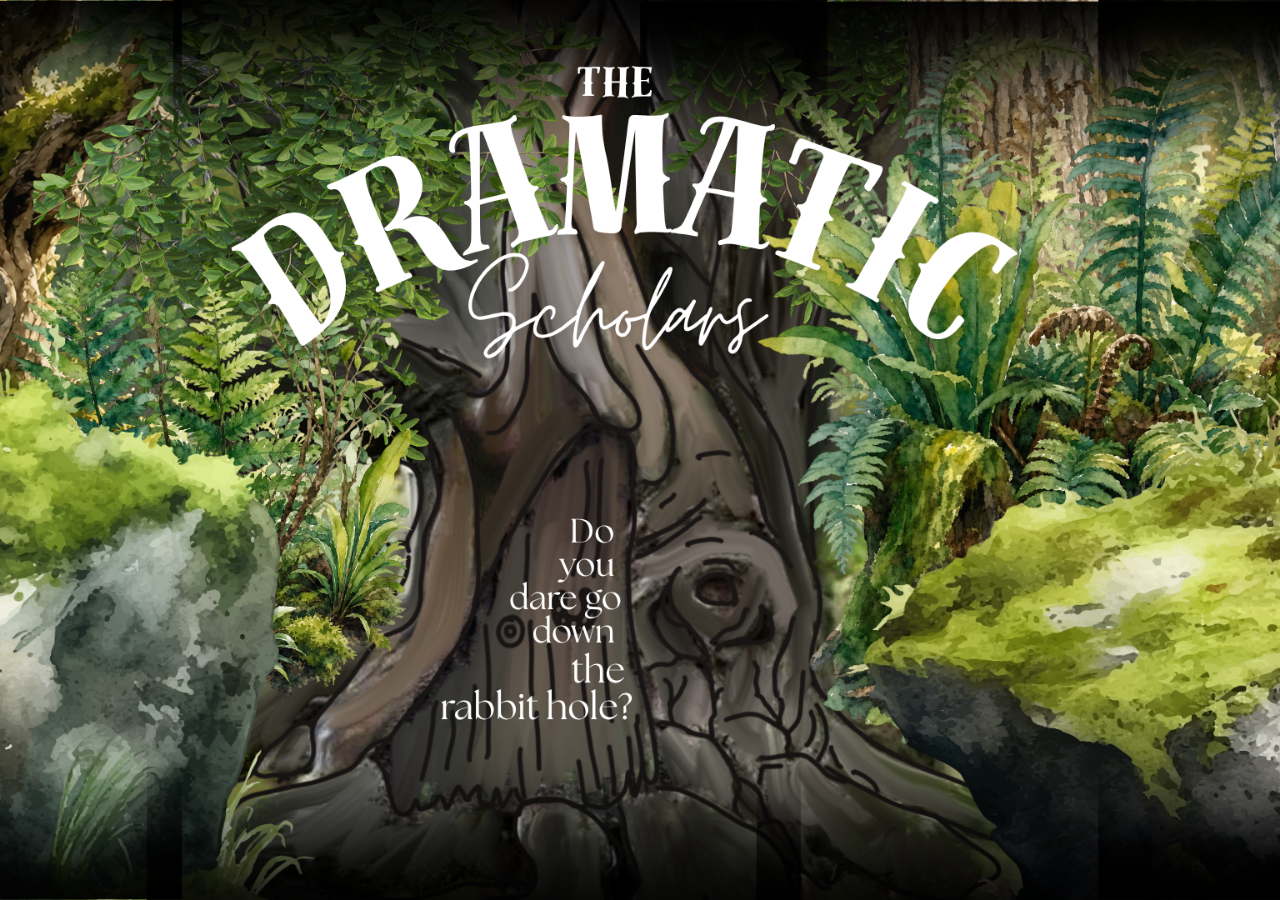
<file: index.html>
<!doctype html>
<html lang="en">
<head>
  <meta charset="UTF-8">
  <meta name="viewport" content="width=device-width, initial-scale=1.0">
  <title>Rabbit Hole</title>
  <link rel="stylesheet" href="style.css">
</head>
<body class="hole-background">
  <main class="page center-page">
     <a href="bulletin.html" class="door-button"></a>
  </main>
</body>
</html>
</file>
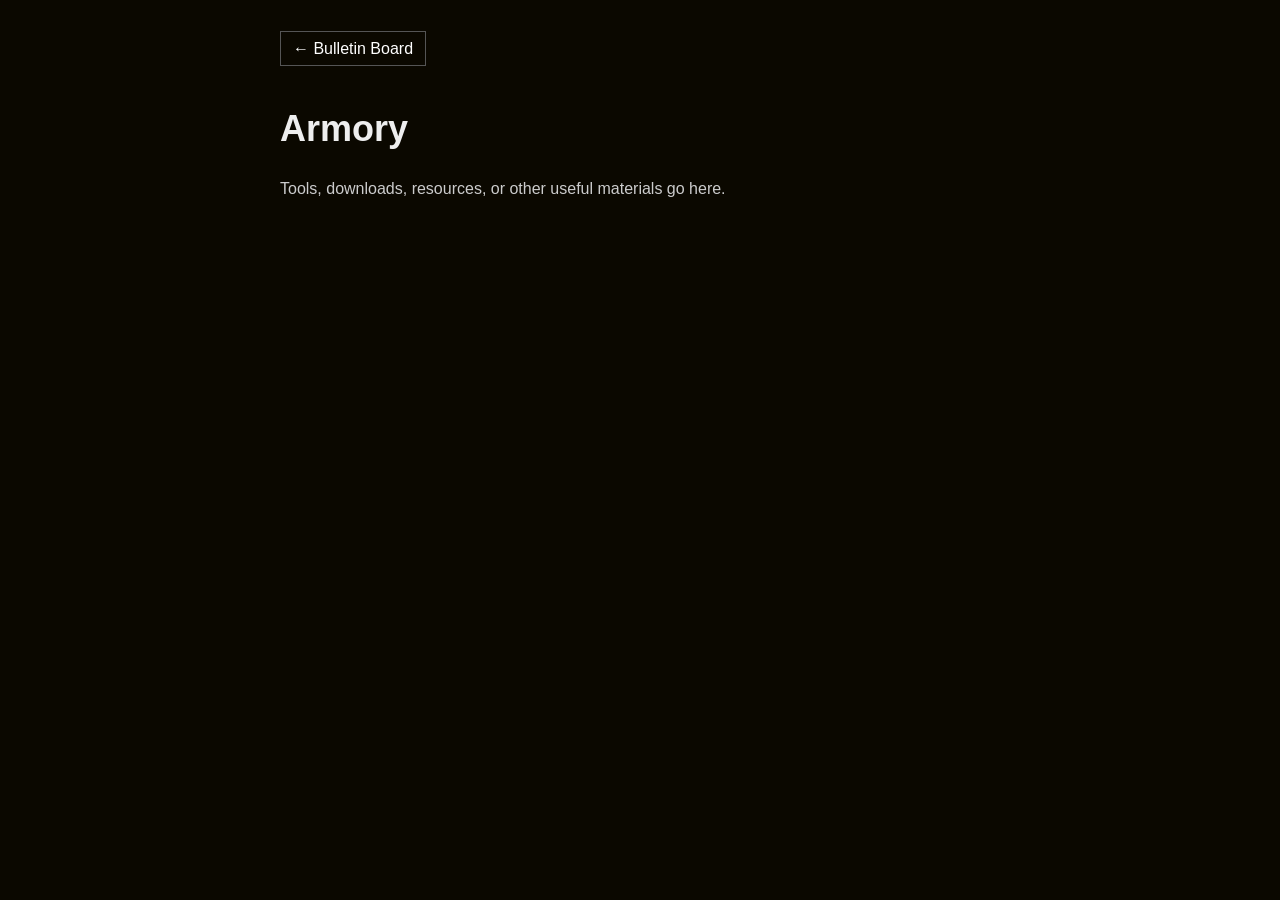
<file: armory.html>
<!doctype html>
<html>
<head>
    <meta charset="utf-8">
    <meta name="viewport" content="width=device-width,initial-scale=1">
    <title>Armory</title>
    <link rel="stylesheet" href="style.css">
</head>
<body>
    <main class="page content"><a class="back" href="bulletin.html">← Bulletin Board</a>
    <h1>Armory</h1>
    <p>Tools, downloads, resources, or other useful materials go here.</p>
    </main>
    </body>
</html>
</file>
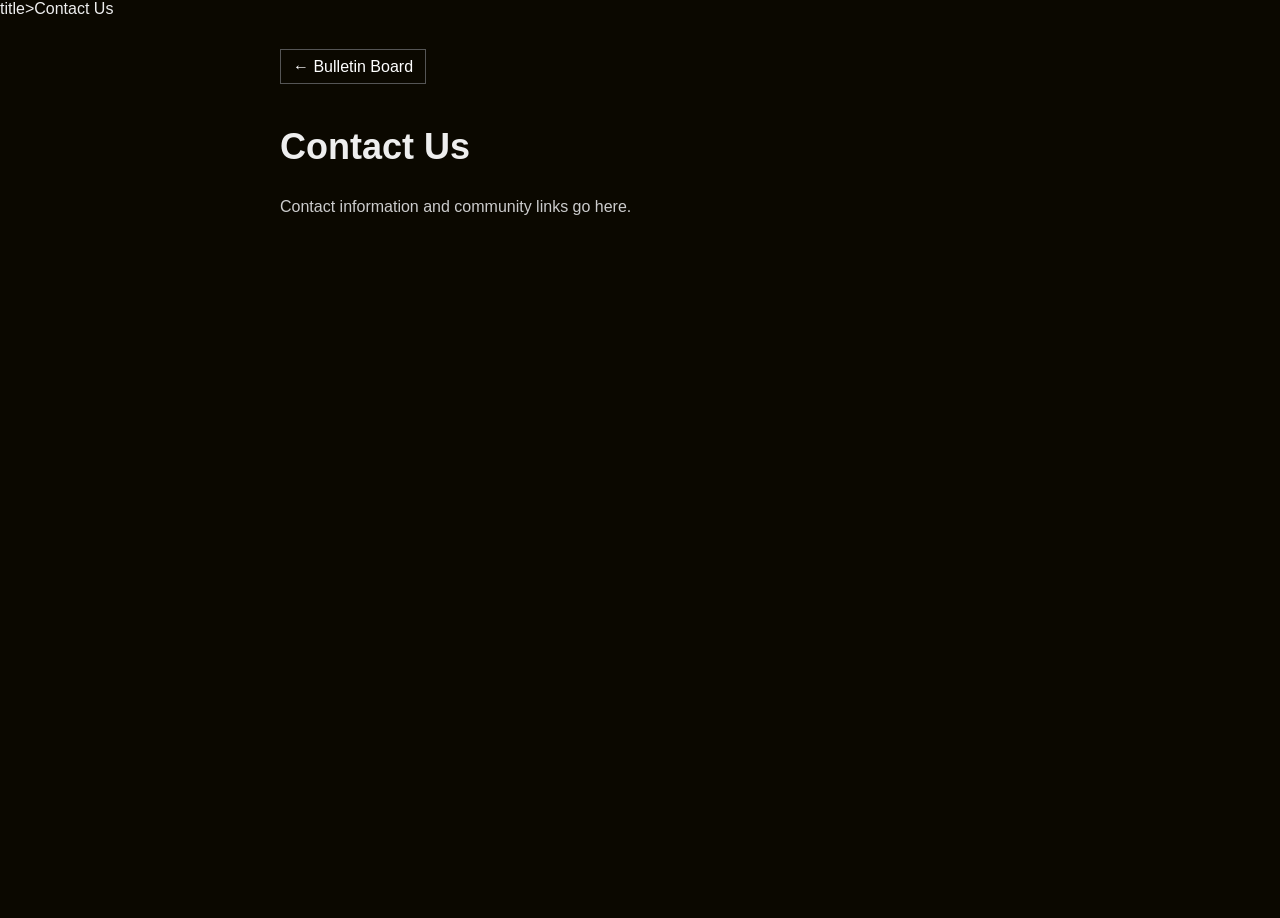
<file: contact.html>
<!doctype html>
<html>
<head>
    <meta charset="utf-8">
    <meta name="viewport" content="width=device-width,initial-scale=1">
    title>Contact Us</title>
    <link rel="stylesheet" href="style.css">
    </head>
<body>
    <main class="page content"><a class="back" href="bulletin.html">← Bulletin Board</a>
    <h1>Contact Us</h1>
    <p>Contact information and community links go here.</p>
        </main>
        </body>
</html>
</file>
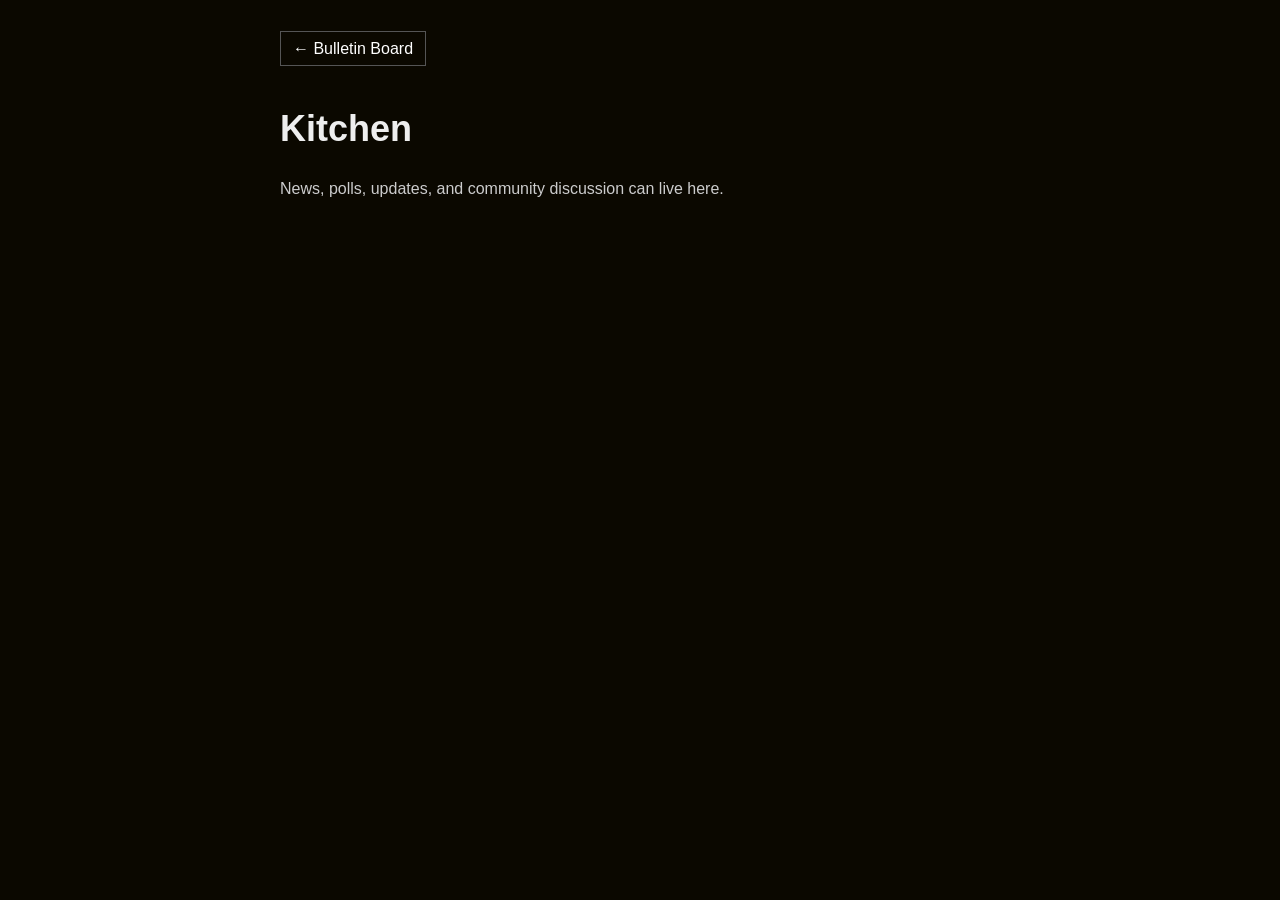
<file: kitchen.html>
<!doctype html>
<html>
<head>
    <meta charset="utf-8">
    <meta name="viewport" content="width=device-width,initial-scale=1">
    <title>Kitchen</title>
    <link rel="stylesheet" href="style.css">
    </head>
<body>
    <main class="page content"><a class="back" href="bulletin.html">← Bulletin Board</a>
    <h1>Kitchen</h1>
    <p>News, polls, updates, and community discussion can live here.</p>
        </main>
    </body>
</html>
</file>
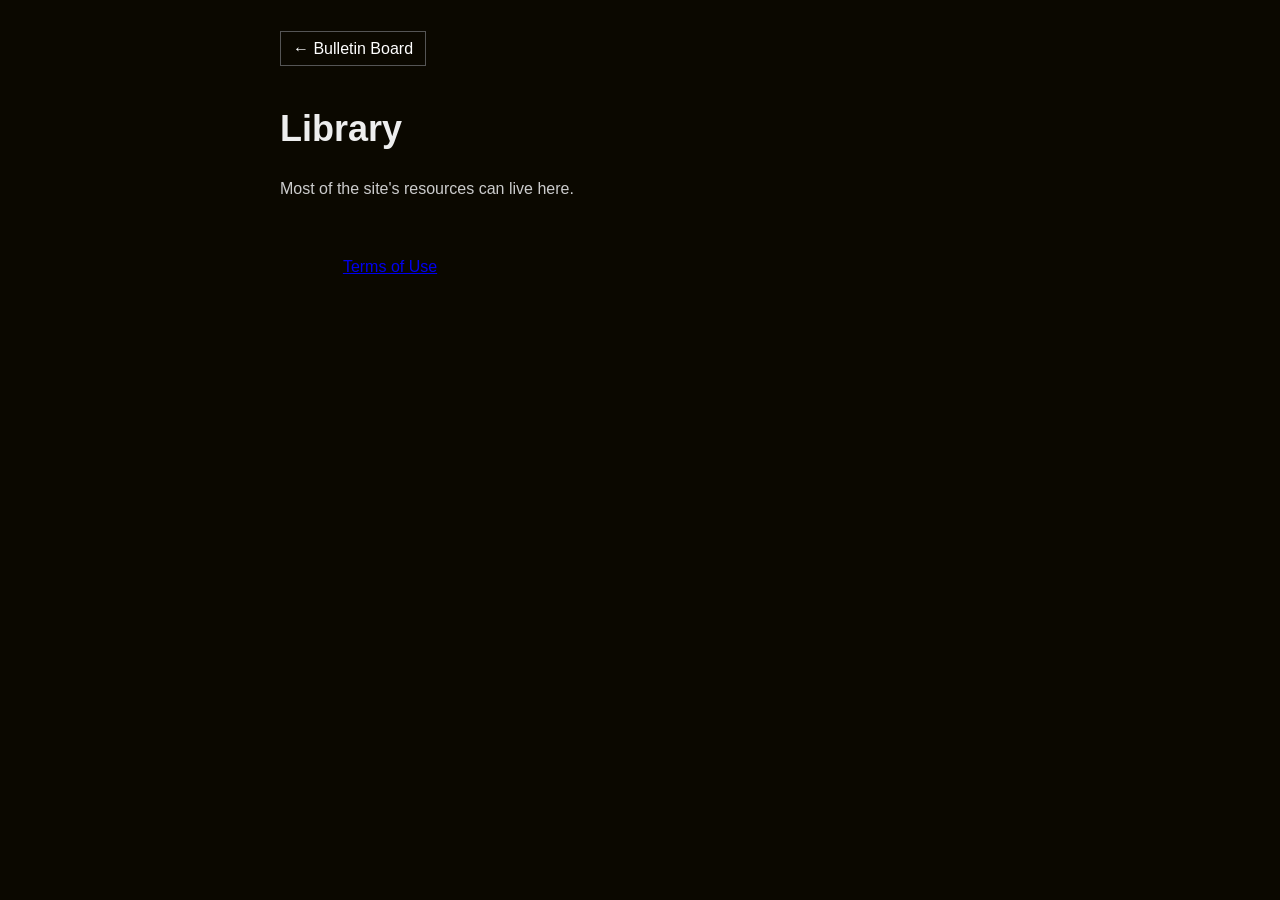
<file: library.html>
<!doctype html>
<html>
<head>
    <meta charset="utf-8">
    <meta name="viewport" content="width=device-width,initial-scale=1">
    <title>Library</title><link rel="stylesheet" href="style.css">
    </head>
<body>
    <main class="page content"><a class="back" href="bulletin.html">← Bulletin Board</a>
    <h1>Library</h1>
    <p>Most of the site's resources can live here.</p>
    <a class="sub-button" href="terms.html">Terms of Use</a>
        </main>
    </body>
</html>
</file>
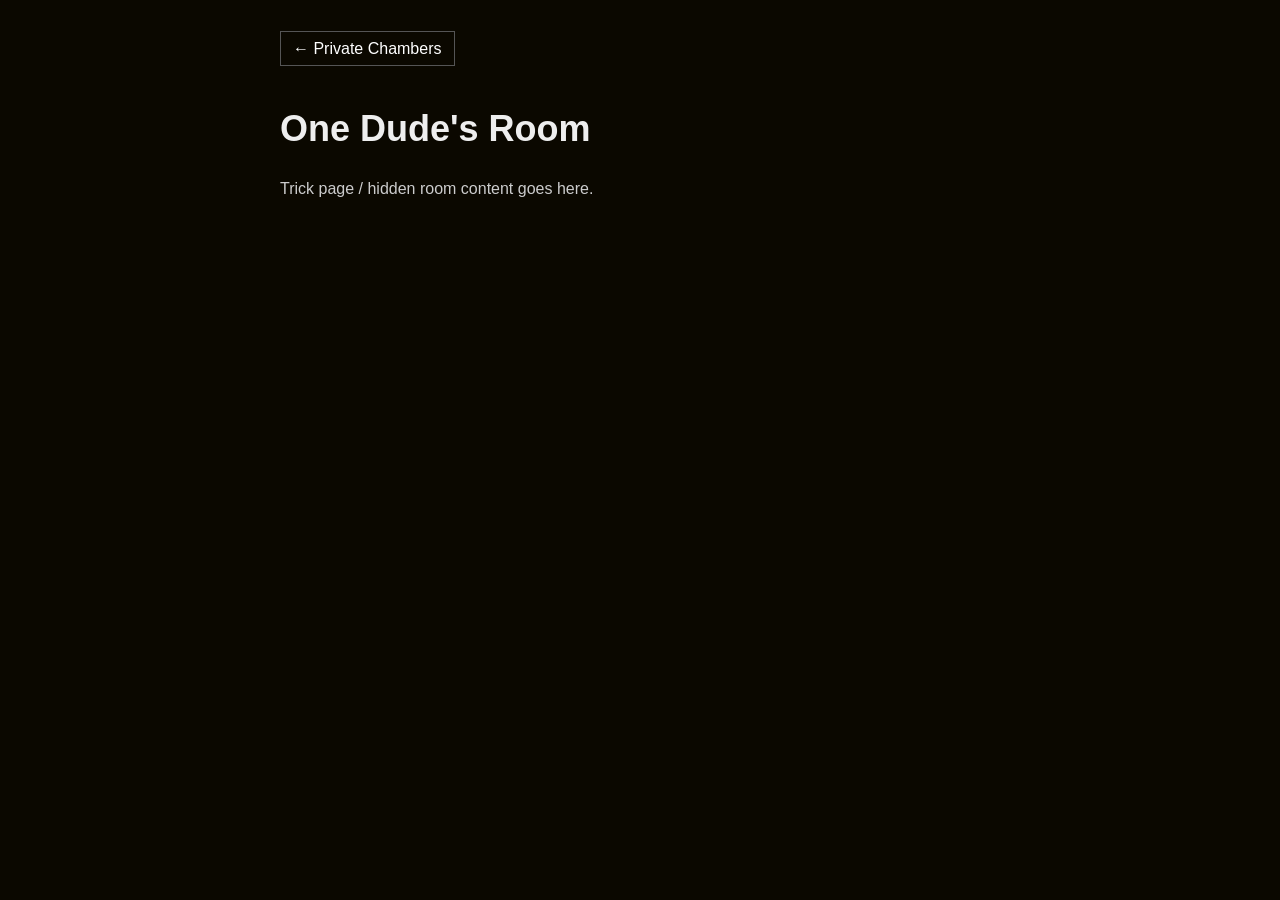
<file: one-dudes-room.html>
<!doctype html>
<html>
<head>
    <meta charset="utf-8">
    <meta name="viewport" content="width=device-width,initial-scale=1">
    <title>One Dude's Room</title>
    <link rel="stylesheet" href="style.css">
    </head
><body>
    <main class="page content"><a class="back" href="private-chambers.html">← Private Chambers</a>
    <h1>One Dude's Room</h1>
    <p>Trick page / hidden room content goes here.</p>
        </main
></body>
</html>
</file>
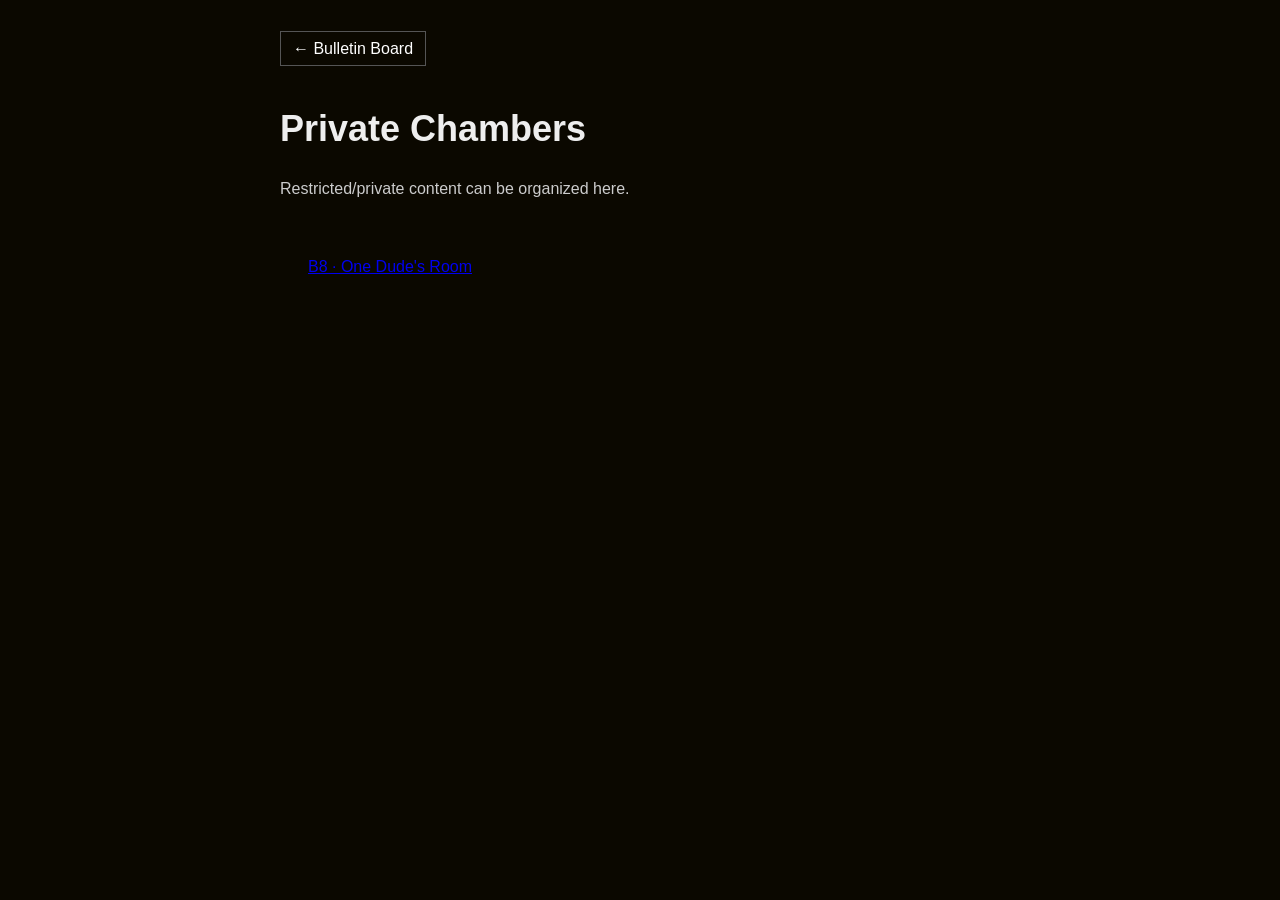
<file: private-chambers.html>
<!doctype html>
<html>
<head>
    <meta charset="utf-8">
    <meta name="viewport" content="width=device-width,initial-scale=1">
    <title>Private Chambers</title><link rel="stylesheet" href="style.css">
    </head>
<body>
    <main class="page content"><a class="back" href="bulletin.html">← Bulletin Board</a>
    <h1>Private Chambers</h1>
    <p>Restricted/private content can be organized here.</p>
    <a class="sub-button" href="one-dudes-room.html">B8 · One Dude's Room</a>
        </main>
        </body>
</html>
</file>
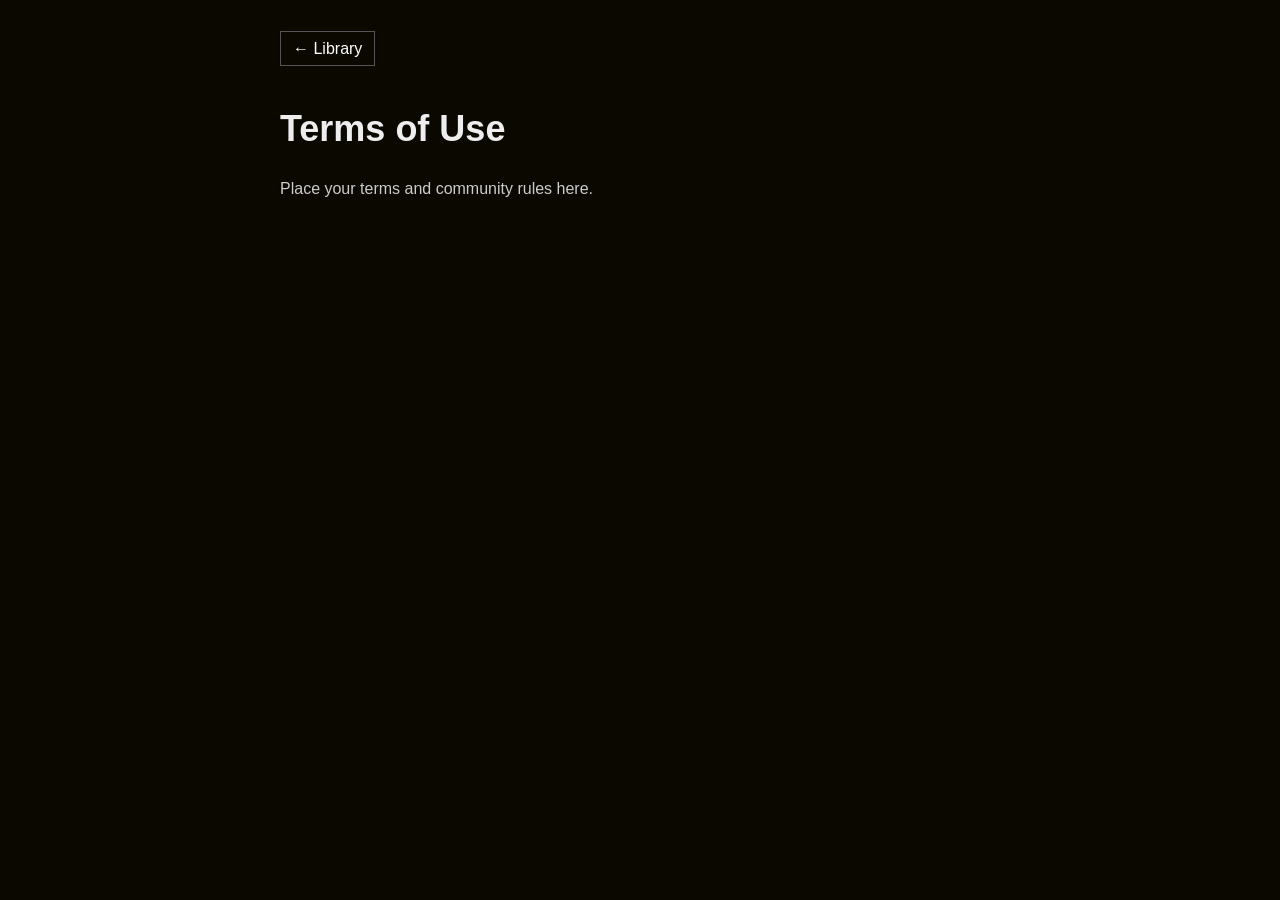
<file: terms.html>
<!doctype html>
<html>
<head>
    <meta charset="utf-8">
    <meta name="viewport" content="width=device-width,initial-scale=1">
    <title>Terms of Use</title>
    <link rel="stylesheet" href="style.css">
    </head>
<body>
    <main class="page content">
    <a class="back" href="library.html">← Library</a>
    <h1>Terms of Use</h1>
        <p>Place your terms and community rules here.</p>
        </main>
    </body>
</html>
</file>
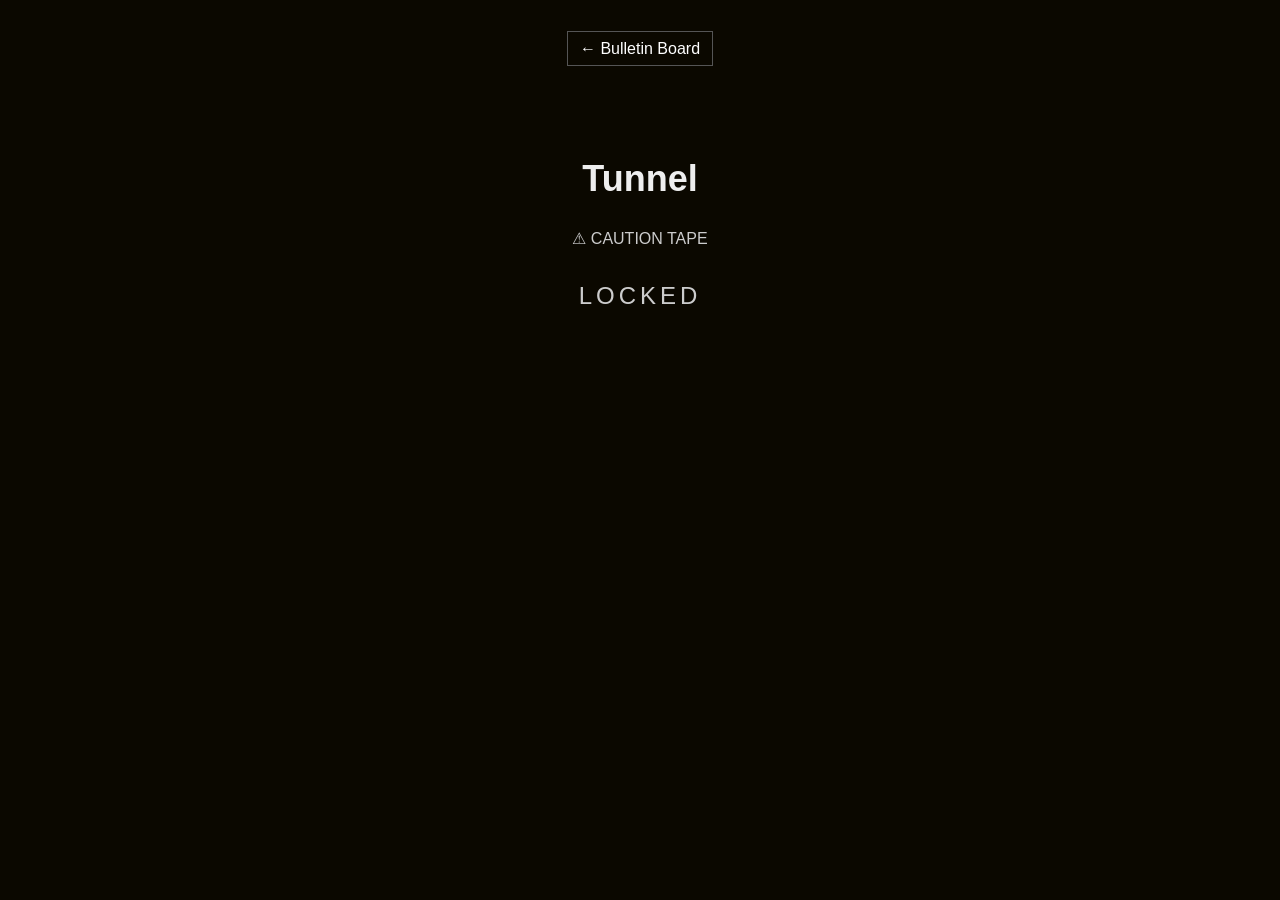
<file: tunnel.html>
<!doctype html>
<html>
<head>
    <meta charset="utf-8">
    <meta name="viewport" content="width=device-width,initial-scale=1">
    <title>Tunnel</title><link rel="stylesheet" href="style.css">
    </head>
<body>
    <main class="page content locked">
    <a class="back" href="bulletin.html">← Bulletin Board</a>
    <h1>Tunnel</h1>
    <p>⚠ CAUTION TAPE</p>
    <p class="status">LOCKED</p>
        </main>
    </body>
</html>
</file>
<file: style.css>
* {
    box-sizing: border-box;
}

html,
body {
    margin: 0;
    min-height: 100%;
    font-family: Arial, Helvetica, sans-serif;
    background: #0b0800;
    color: #eee;
}

body {
    /*background-image: linear-gradient(rgba(255,255,255,.035) 1px, transparent 1px), linear-gradient(90deg, rgba(255,255,255,.035) 1px, transparent 1px);
    #background-size: 24px 24px;*/
}

.page {
    /*width: min(1000px, 92vw);*/
    position: relative;
    min-height: 100vh;

    margin: auto;
    padding: 40px 20px;
}

.hole-background {
    background: url("images/Entrance_of_Rabbit_Hole.png") center / cover no-repeat fixed;
}

.center-page {
    display: flex;
    align-items: center;
    justify-content: center;
}

/* Buttons */
.door-button {
    position: absolute;
    inset: 0;
    display: block;
    z-index: 100;
    /* Invisible */
    background: transparent;
    border: none;
    /* Shape of the door */
    /*clip-path: polygon( 30% 8%, 39% 3%, 52% 4%, 67% 10%, 76% 25%, 82% 45%, 81% 65%, 84% 82%, 80% 100%, 25% 100%, 21% 82%, 20% 62%, 22% 43%, 24% 25% );*/
    clip-path: polygon( 36% 14%, 43% 9%, 52% 10%, 62% 15%, 68% 28%, 72% 45%, 71% 63%, 73% 78%, 70% 90%, 30% 90%, 27% 78%, 28% 62%, 30% 44%, 32% 28% );
    cursor: pointer;
}
.door-button:hover {
    background: #ddd;
    color: #111;
    transform: translateY(-2px);
}

.nav-button,
.sub-button {
    display: flex;
    align-items: center;
    justify-content: center;
    text-align: center;
    transition: .18s ease;
}

    .nav-button:hover,
    .sub-button:hover {
        background: #ddd;
        color: #111;
        transform: translateY(-2px);
    }



.nav-button {
    height: 120px;
    flex-direction: column;
    font-size: 18px;
    font-weight: bold;
}

    .nav-button span {
        margin-top: 8px;
        font-size: 13px;
        font-weight: normal;
    }

.sub-button {
    width: 220px;
    height: 70px;
    margin-top: 30px;
}

/* Header */

header {
    display: flex;
    align-items: center;
    gap: 30px;
    margin-bottom: 40px;
    padding-bottom: 18px;
    border-bottom: 1px solid #777;
}

h1 {
    margin: 0;
    font-size: 28px;
}

.back {
    color: #fff;
    text-decoration: none;
    border: 1px solid #555;
    padding: 8px 12px;
}

/* Image Buttons */

.button-grid {
    display: grid;
    grid-template-columns: repeat(3, 1fr);
    gap: 20px;
    width: 100%;
}

.image-button {
    display: block;
    width: 100%;
}

    .image-button img {
        display: block;
        width: 100%;
        height: auto;
    }

    .image-button:hover img {
        transform: scale(1.05);
        filter: brightness(1.2);
    }

/* Content */

.content {
    max-width: 760px;
}

    .content h1 {
        margin: 50px 0 25px;
        font-size: 36px;
    }

    .content p {
        line-height: 1.7;
        color: #ccc;
    }

/* Locked */

.locked {
    text-align: center;
}

    .locked .status {
        font-size: 24px;
        letter-spacing: 4px;
    }

    .locked h1 {
        margin-top: 100px;
    }

/* Tablet */

@media (max-width: 650px) {
    .button-grid {
        grid-template-columns: repeat(2, 1fr);
        gap: 16px;
    }
   
}

/* Small Mobile */

@media (max-width: 430px) {
    .button-grid {
        grid-template-columns: 1fr;
    }

    .page {
        padding: 24px 14px;
    }
}
</file>
